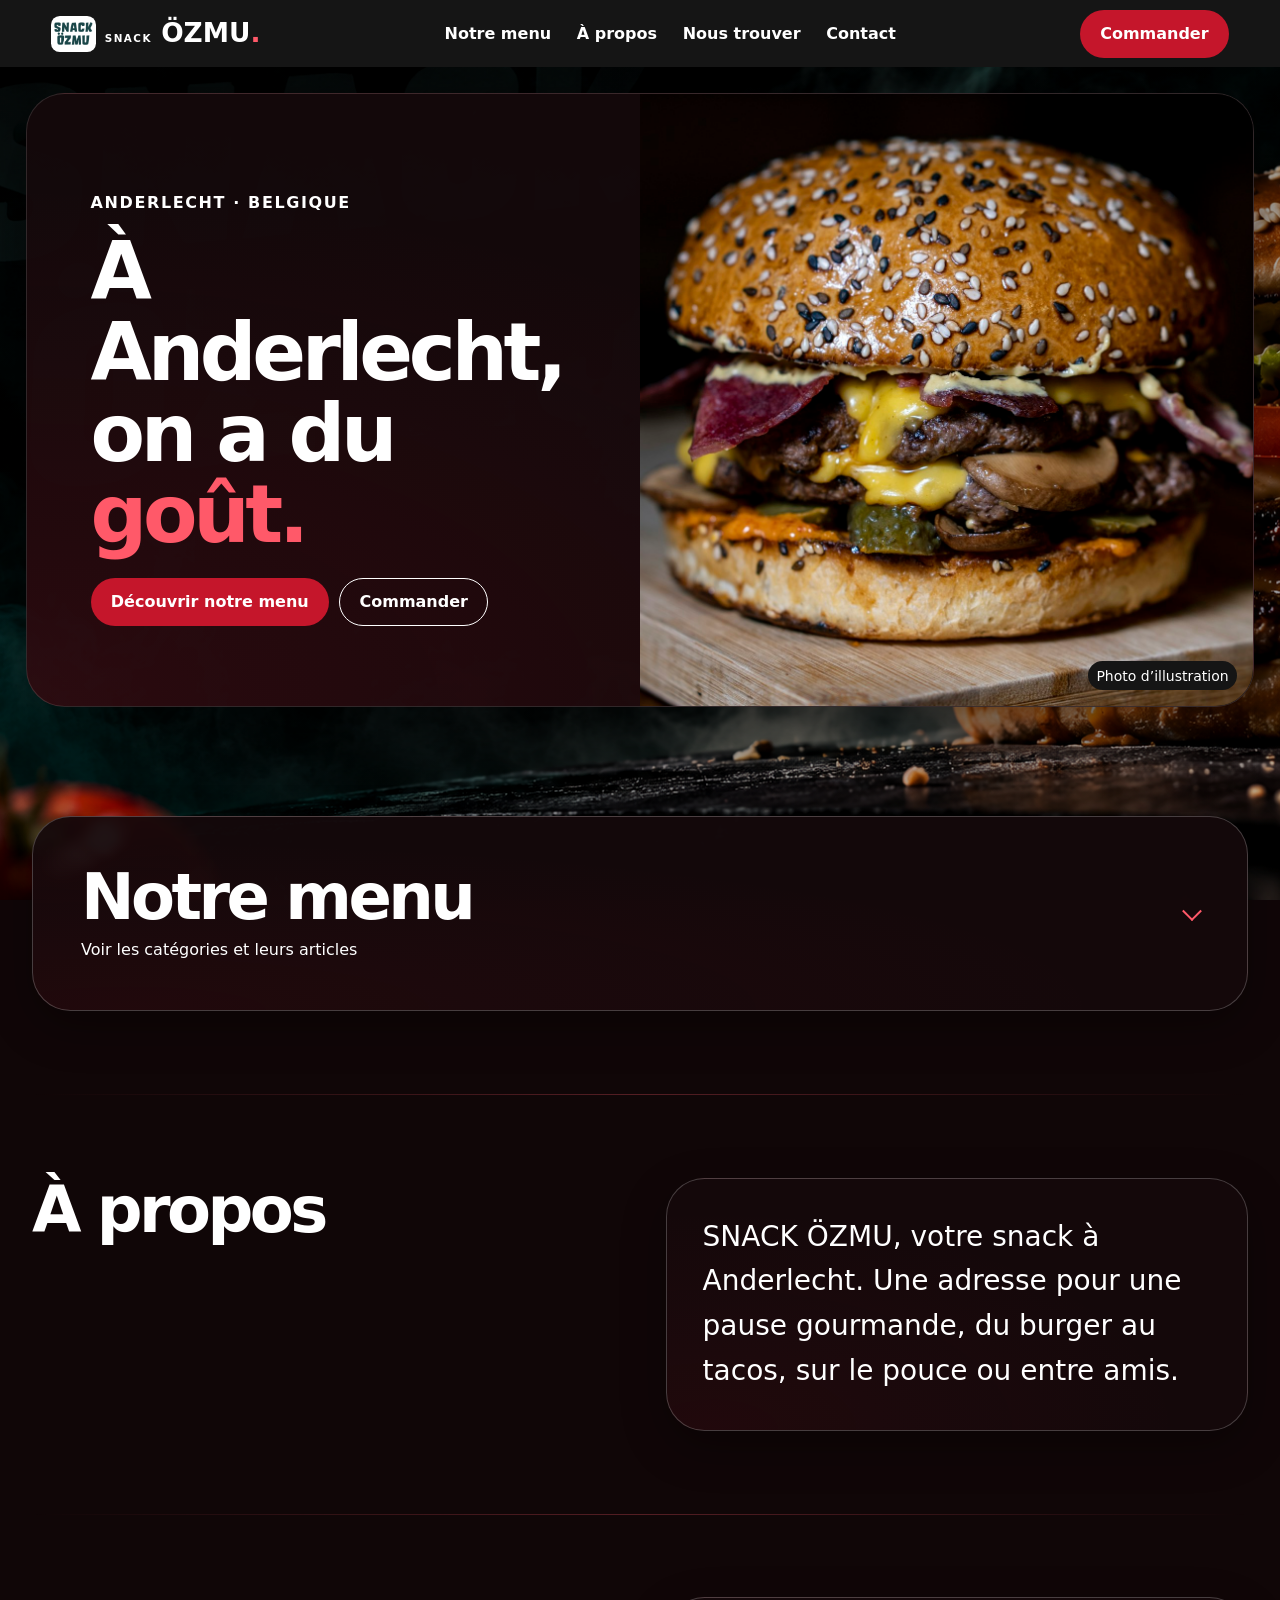
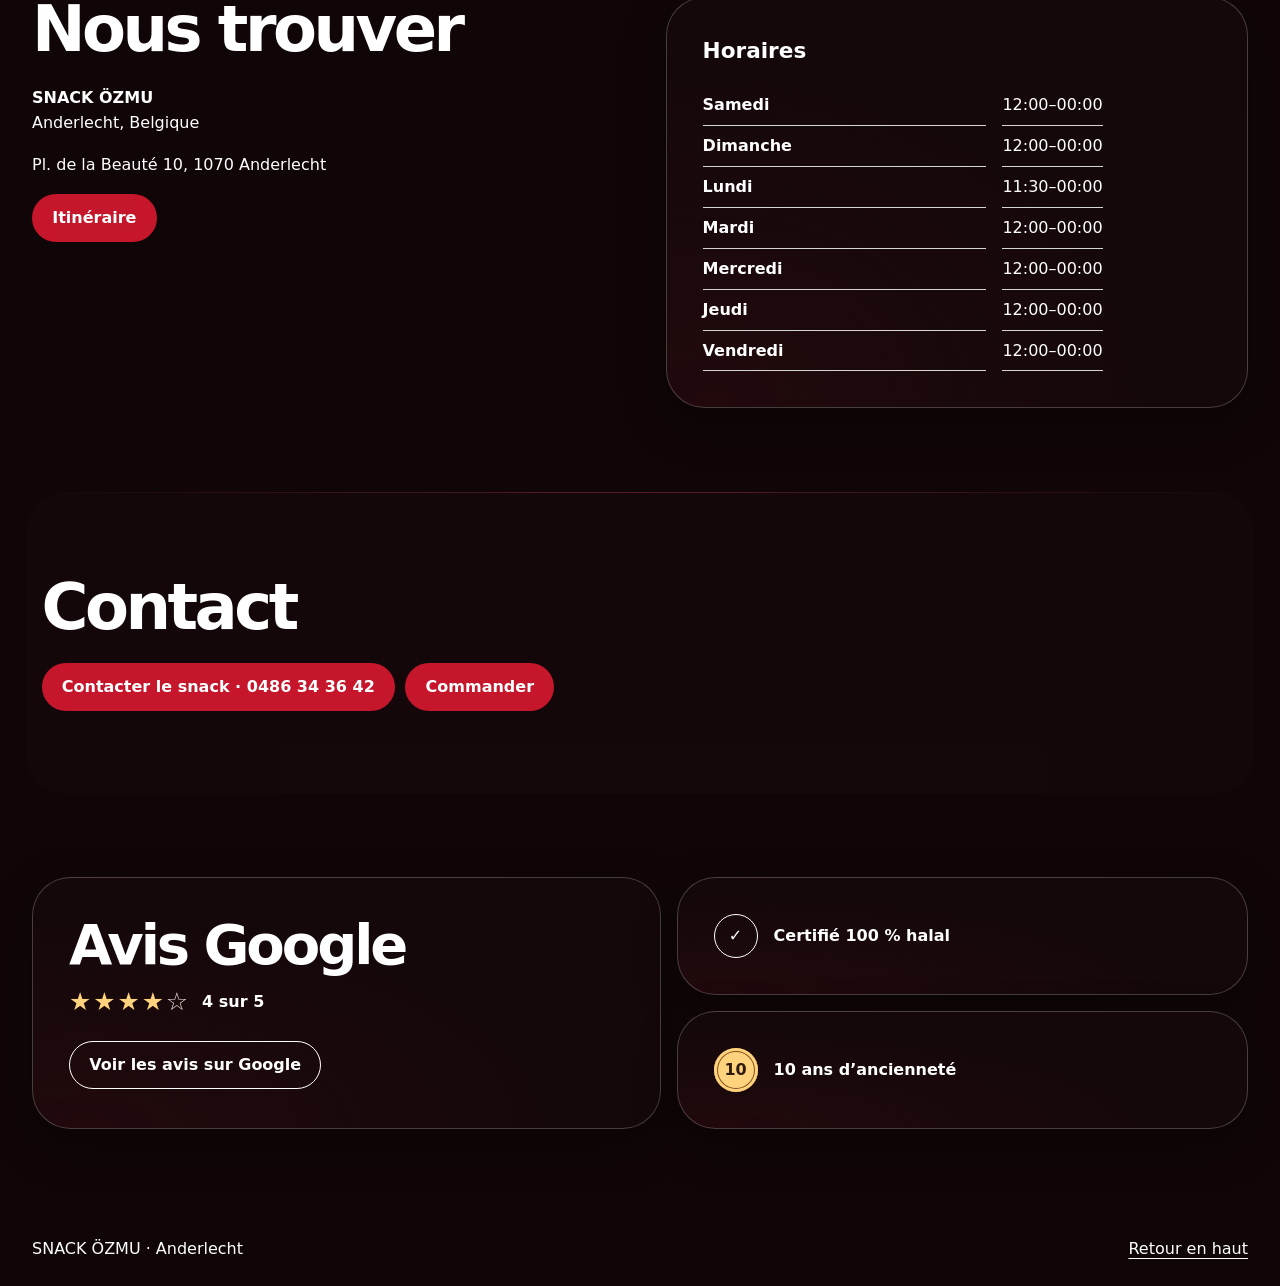
<file: index.html>
﻿<!doctype html>
<html lang="fr">
<head>
<meta charset="utf-8">
<meta name="viewport" content="width=device-width,initial-scale=1">
<meta name="description" content="Découvrez SNACK ÖZMU à Anderlecht. Consultez la carte et retrouvez les informations du snack.">
<title>SNACK ÖZMU — Anderlecht</title>
<link rel="stylesheet" href="style.css?v=animations">
<script src="contenu.js" defer></script>
<script src="site.js?v=animations" defer></script>
</head>
<body>
 <div class="site-intro" aria-hidden="true"><img src="logo_465x320.png" alt="" width="465" height="320"></div>
<a class="skip" href="#principal">Aller au contenu</a>
<header class="top">
 <a class="brand" href="#accueil"><img src="logo_465x320.png" alt="" width="465" height="320"><span><small>SNACK</small> ÖZMU<span class="dot">.</span></span></a>
 <nav aria-label="Navigation principale">
 <a href="#menu">Notre menu</a><a href="#a-propos">À propos</a><a href="#localisation">Nous trouver</a><a href="#contact">Contact</a>
 </nav>
 <details class="mobile-nav"><summary>Navigation</summary><nav aria-label="Navigation mobile">
 <a href="#menu">Notre menu</a><a href="#a-propos">À propos</a><a href="#localisation">Nous trouver</a><a href="#contact">Contact</a>
 </nav></details>
 <a class="button top-order" href="commander.html">Commander</a>
</header>
<main id="principal">
 <section class="hero" id="accueil" aria-labelledby="slogan">
  <div class="hero-copy"><p class="location">Anderlecht · Belgique</p>
   <h1 id="slogan">À Anderlecht,<br>on a du <em>goût.</em></h1>
   <div class="actions"><a class="button" href="#menu">Découvrir notre menu</a><a class="button outline" href="commander.html">Commander</a></div>
  </div>
  <figure class="hero-image"><img src="images/accueil-burger.jpg" alt="" fetchpriority="high"><figcaption>Photo d’illustration</figcaption></figure>
 </section>
 <section id="menu" class="section wrap" aria-labelledby="menu-title">
  <details id="menu-volet" class="menu-disclosure">
   <summary>
    <h2 id="menu-title">Notre menu</h2>
    <span>Voir les catégories et leurs articles</span>
   </summary>
   <div class="menu-content">
    <div id="filtres" class="filters" role="group" aria-label="Catégories du menu"></div>
    <h3 id="categorie-active"></h3>
    <p>Prix affichés sur Uber Eats. Sélectionnez un article pour voir les options de commande.</p>
    <div id="plats" class="cards"></div><p id="menu-status" role="status">La carte sera bientôt disponible.</p>
   </div>
  </details>
 </section>
 <section id="a-propos" class="section wrap about">
  <h2>À propos</h2><p class="info-panel about-copy">SNACK ÖZMU, votre snack à Anderlecht. Une adresse pour une pause gourmande, du burger au tacos, sur le pouce ou entre amis.</p>
 </section>
 <section id="localisation" class="section wrap visit">
  <div><h2>Nous trouver</h2><p><strong>SNACK ÖZMU</strong><br>Anderlecht, Belgique</p><address id="adresse" hidden></address><a class="button" id="itineraire" hidden>Itinéraire</a></div>
  <div class="info-panel"><h3>Horaires</h3><p id="horaires-status">Horaires à venir.</p><dl id="horaires"></dl></div>
  <iframe id="carte" title="Carte Google Maps de SNACK ÖZMU" loading="lazy" referrerpolicy="strict-origin-when-cross-origin" hidden></iframe>
 </section>
 <section id="contact" class="section dark">
  <div class="wrap"><h2>Contact</h2><p id="contact-status">Les coordonnées seront bientôt disponibles.</p>
  <div class="actions"><a class="button" id="telephone" hidden>Contacter le snack</a><a class="button outline" id="instagram" hidden>Instagram</a><a class="button" href="commander.html">Commander</a></div></div>
 </section>
 <section class="section wrap restaurant-details" id="avis" aria-labelledby="avis-title">
  <div class="info-panel reviews-card">
   <h2 id="avis-title">Avis Google</h2>
   <p class="review-score"><span class="review-stars" aria-hidden="true">★★★★<span>☆</span></span><strong>4 sur 5</strong></p>
   <a class="button outline" href="https://www.google.com/maps/place//data=!4m4!3m3!1s0x47c3c6a8033edd1b:0x6edd6a1e29aa8f54!9m1!1b1">Voir les avis sur Google</a>
  </div>
  <ul class="restaurant-badges" aria-label="Les engagements du snack">
   <li class="info-panel"><span class="halal-mark" aria-hidden="true">✓</span><strong>Certifié 100&nbsp;% halal</strong></li>
   <li class="info-panel"><span class="anniversary-medal" aria-hidden="true">10</span><strong>10 ans d’ancienneté</strong></li>
  </ul>
 </section>
</main>
<footer class="wrap footer"><span>SNACK ÖZMU · Anderlecht</span><a href="#accueil">Retour en haut</a></footer>
<dialog id="commande-produit" class="order-dialog" aria-labelledby="commande-produit-nom">
 <form method="dialog"><button class="close-dialog" autofocus>Fermer</button></form>
 <h2 id="commande-produit-nom"></h2>
 <p id="commande-produit-prix"></p>
 <div class="actions">
  <a class="button" id="commande-uber" href="https://www.ubereats.com/be/store/ozmu-snack/OQm7Y-DIWaSBR3e65a0s0Q">Commander sur Uber Eats</a>
  <a class="button outline" href="https://www.takeaway.com/be-fr/menu/snack-ozmu-anderlecht?serviceType=delivery">Voir la carte sur Takeaway</a>
 </div>
</dialog>
</body>
</html>
</file>
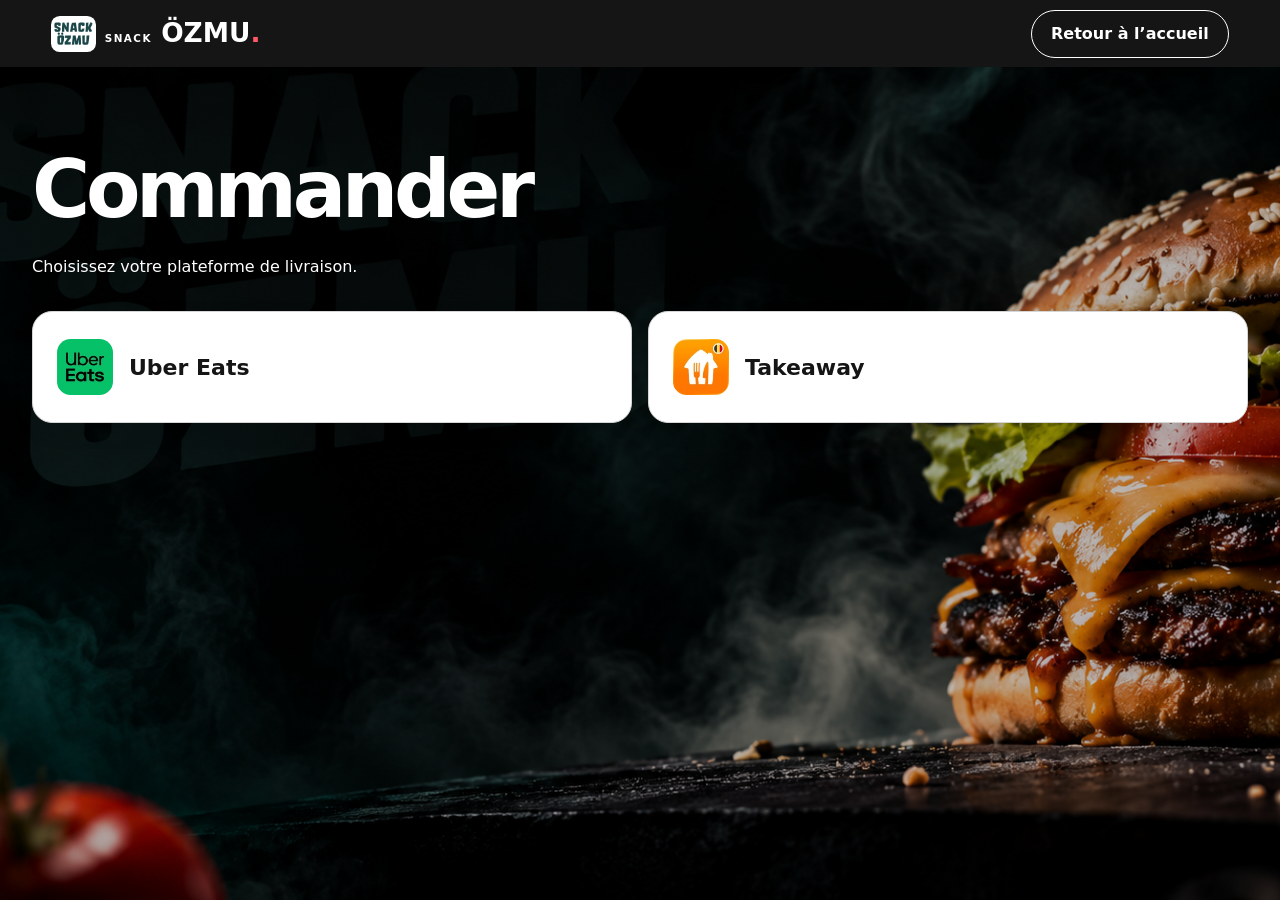
<file: commander.html>
﻿<!doctype html>
<html lang="fr">
<head>
<meta charset="utf-8">
<meta name="viewport" content="width=device-width,initial-scale=1">
<title>Commander — SNACK ÖZMU</title>
<link rel="stylesheet" href="style.css?v=animations">
</head>
<body class="order-page">
<a class="skip" href="#principal">Aller au contenu</a>
<header class="top">
 <a class="brand" href="index.html"><img src="logo_465x320.png" alt="" width="465" height="320"><span><small>SNACK</small> ÖZMU<span class="dot">.</span></span></a>
 <a class="button outline" href="index.html">Retour à l’accueil</a>
</header>
<main id="principal" class="section wrap">
 <h1>Commander</h1>
 <p>Choisissez votre plateforme de livraison.</p>
 <ul class="platforms">
  <li><a href="https://www.ubereats.com/be/store/ozmu-snack/OQm7Y-DIWaSBR3e65a0s0Q"><img class="platform-logo" src="[data-uri]" alt="" width="100" height="100"><span>Uber Eats</span></a></li>
  <li><a href="https://www.takeaway.com/be-fr/menu/snack-ozmu-anderlecht?serviceType=delivery"><img class="platform-logo" src="[data-uri]" alt="" width="100" height="100"><span>Takeaway</span></a></li>
 </ul>
</main>
</body>
</html>
</file>
<file: style.css>
﻿:root{--red:#c5162b;--ink:#151515;--paper:#fff;--red-light:#ff5969;--white:#fff;--line:#d5d5d5;--radius:1.25rem;--section-space:clamp(3.25rem,6.5vw,6rem);--panel-shadow:0 1rem 2.8rem #0005;--motion-out:cubic-bezier(.22,.75,.28,1);--radius-large:clamp(1.25rem,3vw,2.5rem);--body:system-ui,-apple-system,BlinkMacSystemFont,"Segoe UI",sans-serif}
*{box-sizing:border-box}
[hidden]{display:none!important}
html{scroll-behavior:smooth;scroll-padding-top:6rem}
body{position:relative;isolation:isolate;margin:0;min-height:100vh;background:#100607;color:var(--white);font:1rem/1.6 var(--body)}
body::before{content:"";position:fixed;inset:0;z-index:-1;pointer-events:none;background:linear-gradient(#0004,#0004),url("autre%20image.png") center/cover no-repeat}
a{color:inherit;text-underline-offset:.23em}
a:focus-visible,button:focus-visible,summary:focus-visible{outline:3px solid var(--red-light);outline-offset:4px}
.skip{position:fixed;z-index:9;left:1rem;top:1rem;padding:.75rem;background:var(--paper);color:var(--ink);transform:translateY(-180%)}
.skip:focus{transform:none}
.top{position:sticky;top:0;z-index:3;display:flex;align-items:center;justify-content:space-between;gap:1rem;padding:.6rem clamp(1rem,4vw,4rem);background:var(--ink);color:var(--white)}
.brand{display:flex;align-items:center;min-height:44px;font:800 1.65rem/1 var(--body);text-decoration:none;white-space:nowrap}
.brand small{font:700 .65rem/1 var(--body);letter-spacing:.14em}
.brand img{width:2.8rem;height:2.25rem;margin-inline-end:.55rem;padding:.2rem;background:var(--white);border-radius:.55rem;object-fit:contain}
.dot,.hero em{color:var(--red-light)}
nav{display:flex;gap:clamp(.7rem,2vw,2rem)}
nav a,.mobile-nav summary{display:flex;align-items:center;min-height:44px;font-weight:700;text-decoration:none;cursor:pointer}
nav a:hover{text-decoration:underline}
.mobile-nav{display:none}
.button,.filters button{display:inline-flex;align-items:center;justify-content:center;min-height:48px;padding:.65rem 1.2rem;border:1px solid transparent;border-radius:999px;background:var(--red);color:var(--white);font:700 1rem/1.25 var(--body);text-decoration:none;transition:background .2s,transform .2s}
.button:hover{background:#a61022;transform:translateY(-2px)}
.outline{border-color:currentColor;background:transparent;color:var(--white)}
.outline:focus-visible{outline-color:var(--red-light)}.outline:hover{background:var(--white);color:var(--ink)}
.hero{display:grid;grid-template-columns:1fr 1fr;min-height:clamp(33rem,48vw,48rem);margin:clamp(.65rem,2vw,1.75rem);border-radius:var(--radius-large);overflow:hidden;border:1px solid #ffffff20;background:radial-gradient(ellipse at 0% 100%,#c5162b22,transparent 60%),#15090beb;color:var(--white);box-shadow:0 1.5rem 4.25rem #0008}
.hero-copy{align-self:center;padding:clamp(2rem,6vw,7rem) clamp(1rem,5vw,5rem)}
.location{font-weight:700;letter-spacing:.1em;text-transform:uppercase}
h1,h2{font-family:var(--body);font-weight:850;line-height:1.02;letter-spacing:-.055em;margin:0 0 1.4rem;text-wrap:balance}
h1{font-size:clamp(2.8rem,6.2vw,7rem)}
h1 em{font-style:normal}
h2{font-size:clamp(2.5rem,5vw,5.5rem)}
h3{font-size:1.35rem;margin:0}
.actions,.filters{display:flex;flex-wrap:wrap;gap:.65rem}
.hero-image{position:relative;isolation:isolate;overflow:hidden;margin:0;background:var(--ink);min-height:16rem}
.hero-image img{position:absolute;width:100%;height:100%;object-fit:cover;object-position:center;transition:transform .5s}
.hero-image figcaption{position:absolute;bottom:1rem;right:1rem;background:var(--ink);color:var(--white);padding:.2rem .55rem;font-size:.875rem;border-radius:999px}
.wrap{width:min(100% - 2rem,76rem);margin-inline:auto}
.section{position:relative;padding-block:var(--section-space)}
.section+.section::before{content:"";position:absolute;top:0;inset-inline:0;height:1px;background:linear-gradient(90deg,transparent,#ff59694a,transparent);pointer-events:none}
.dark+.section::before{display:none}
.dark{margin-inline:clamp(.65rem,2vw,1.75rem);border-radius:var(--radius-large);background:#15090bd6;color:var(--white)}
.filters button{background:#15090bcc;color:var(--white);border-color:#ffffff85;cursor:pointer}
.filters button[aria-pressed="true"],.filters button:hover{background:var(--white);color:var(--ink)}
.cards{display:grid;grid-template-columns:repeat(auto-fit,minmax(min(100%,17rem),1fr));gap:1rem}
.cards:not(:empty){margin-block-start:1.5rem}
.card{border:1px solid var(--line);border-radius:var(--radius);overflow:hidden}
.card-photo{overflow:hidden;aspect-ratio:4/3;background:var(--ink)}
.card img{display:block;width:100%;height:100%;object-fit:cover;transition:transform .4s}
@media(hover:hover){.hero-image:hover img,.card:hover img{transform:scale(1.045)}}
.about,.visit{display:grid;grid-template-columns:1fr 1fr;gap:clamp(1.25rem,4vw,3.5rem)}
.info-panel{padding:clamp(1.25rem,3vw,2.25rem);border:1px solid #ffffff38;border-radius:var(--radius-large);background:radial-gradient(ellipse at 8% 100%,#c5162b12,transparent 62%),#15090bee;box-shadow:var(--panel-shadow)}
.about-copy{font-size:clamp(1.15rem,2.5vw,1.75rem);margin:0}

.visit iframe{width:100%;min-height:20rem;grid-column:1/-1;border:0;border-radius:var(--radius)}
address{font-style:normal;white-space:pre-line;margin-bottom:1rem}
dt{font-weight:700}dd{margin:0 0 .5rem}
.footer{display:flex;flex-wrap:wrap;justify-content:space-between;gap:1rem;padding-block:1.5rem}
.enter{animation:enter .65s var(--motion-out) both}
@keyframes enter{from{opacity:.72;transform:translateY(.85rem)}to{opacity:1;transform:translateY(0)}}
@media(max-width:64rem){.top>nav{display:none}.mobile-nav{display:block;margin-left:auto}.mobile-nav nav{position:absolute;top:100%;inset-inline:0;flex-direction:column;gap:0;background:var(--ink);padding:.5rem 1rem 1rem;border-radius:0 0 var(--radius) var(--radius)}.mobile-nav summary{display:list-item;padding:.55rem .25rem}}
@media(max-width:42rem){.hero,.about,.visit{grid-template-columns:1fr}.hero-image{min-height:clamp(16rem,67vw,27rem)}.hero-copy{padding-block:2.5rem}.top{gap:.45rem;padding-inline:.7rem}.mobile-nav summary{font-size:.875rem}.brand img{width:2rem;height:1.65rem;margin-inline-end:.3rem}.top-order{padding-inline:.65rem}.brand{font-size:1.35rem}.brand small{display:block}.button,.filters button{font-size:.9375rem}}
@media(prefers-reduced-motion:reduce){*,*::before,*::after{scroll-behavior:auto!important;animation:none!important;transition:none!important}}

.platforms{display:grid;grid-template-columns:repeat(auto-fit,minmax(min(100%,15rem),1fr));gap:1rem;list-style:none;padding:0;margin:2rem 0 0}
.platforms a{display:flex;align-items:center;gap:1rem;min-height:7rem;padding:clamp(.85rem,3vw,1.5rem);border:1px solid var(--line);border-radius:var(--radius);background:var(--white);color:var(--ink);box-shadow:0 .5rem 1.6rem #1515150d;font-size:1.375rem;font-weight:750;text-decoration:none;transition:border-color .2s,box-shadow .2s}
.platforms a:hover{border-color:var(--red);box-shadow:0 .6rem 1.7rem #15151517}
.platform-logo{display:block;flex:none;width:3.5rem;height:3.5rem;border-radius:.85rem}
.platforms a:focus-visible{outline-color:var(--white)}
#horaires{display:grid;grid-template-columns:minmax(0,1fr) auto;max-width:25rem;column-gap:1rem;margin:1rem 0 0}
#horaires dt,#horaires dd{margin:0;padding:.45rem 0;border-bottom:1px solid var(--line)}
#horaires dd{font-variant-numeric:tabular-nums}

.product-trigger{display:block;width:100%;height:100%;border:0;background:#15090be6;color:var(--white);font:inherit;text-align:left;padding:0;cursor:pointer}
.product-trigger:hover{background:#321317}
.product-trigger:focus-visible{outline-offset:-4px}
.card-photo{display:block}
.product-info{display:grid;gap:.35rem;padding:1rem 1.25rem}
.product-name{font-weight:750}
.order-dialog{width:min(34rem,100% - 2rem);max-height:calc(100% - 2rem);padding:clamp(1.25rem,4vw,2rem);border:1px solid #ffffff85;border-radius:var(--radius);background:var(--ink);color:var(--white)}
.order-dialog::backdrop{background:#000a}
.order-dialog h2{font-size:clamp(1.65rem,5vw,2.6rem);margin:1rem 0 0}
.order-dialog form{text-align:right}
.close-dialog{min-height:44px;padding:0 .85rem;border:1px solid currentColor;border-radius:999px;background:transparent;color:inherit;font:inherit;cursor:pointer}

.site-intro{display:none}
@media(prefers-reduced-motion:no-preference){
 .site-intro{position:fixed;inset:0;z-index:8;display:grid;place-items:center;background:#100607;pointer-events:none;animation:intro-fade 2.25s ease both}
 .site-intro img{width:clamp(8rem,27vw,14rem);height:auto;padding:1.05rem;border-radius:var(--radius);background:var(--white);animation:intro-logo .5s ease-out both}
 body:has(:focus-visible) .site-intro{display:none}
}
@keyframes intro-logo{from{opacity:0;transform:scale(.92)}to{opacity:1;transform:scale(1)}}
@keyframes intro-fade{0%,71%{opacity:1;visibility:visible}100%{opacity:0;visibility:hidden}}

.menu-disclosure{border:1px solid #ffffff38;border-radius:var(--radius-large);background:radial-gradient(ellipse at 8% 100%,#c5162b12,transparent 62%),#15090bee;box-shadow:var(--panel-shadow)}
.menu-disclosure>summary{position:relative;display:grid;gap:.4rem;padding:clamp(1.25rem,4vw,3rem);padding-inline-end:clamp(3.6rem,8vw,6rem);border-radius:var(--radius-large);cursor:pointer;list-style:none}
.menu-disclosure>summary::-webkit-details-marker{display:none}
.menu-disclosure>summary:hover{background:#ffffff10}
.menu-disclosure>summary h2{margin:0;text-wrap:pretty}
.menu-disclosure>summary::after{content:"";position:absolute;inset-inline-end:clamp(1.5rem,4vw,3rem);top:50%;width:.75rem;height:.75rem;border-right:2px solid var(--red-light);border-bottom:2px solid var(--red-light);transform:translateY(-70%) rotate(45deg);transition:transform .2s}
.menu-disclosure[open]>summary::after{transform:translateY(-25%) rotate(225deg)}
.menu-content{padding:0 clamp(1.25rem,4vw,3rem) clamp(1.25rem,4vw,3rem)}
.menu-content h3{margin-top:1.5rem}
.menu-content h3+p{margin-top:.35rem}

.restaurant-details{display:grid;grid-template-columns:1.1fr 1fr;gap:1rem}
.reviews-card{display:grid;align-content:center;justify-items:start}
.reviews-card h2{font-size:clamp(2rem,5vw,3.5rem);margin-bottom:.5rem}
.review-score{display:flex;align-items:center;flex-wrap:wrap;gap:.75rem;margin:0 0 1.25rem}
.review-stars{color:#ffd27e;font-size:1.55rem;letter-spacing:.08em}
.review-stars span{color:#e9d9d2}
.restaurant-badges{display:grid;gap:1rem;list-style:none;margin:0;padding:0}
.restaurant-badges li{display:flex;align-items:center;gap:1rem}
.halal-mark,.anniversary-medal{display:grid;place-items:center;flex:none;width:2.75rem;aspect-ratio:1;border-radius:50%;font-weight:800}
.halal-mark{border:1px solid currentColor;color:var(--white)}
.anniversary-medal{background:#ffd27e;color:#2e1a0a;box-shadow:inset 0 0 0 3px #ffd27e,inset 0 0 0 4px #825018}
@media(max-width:42rem){.restaurant-details{grid-template-columns:1fr}}

@media(max-width:42rem){body::before{background-position:72% center}}

@media(prefers-reduced-motion:no-preference){
 .hero-image img{animation:burger-appear .9s var(--motion-out) 1.45s backwards}
 body:has(:focus-visible) .hero-image img{animation:none}
}
@keyframes burger-appear{
 from{opacity:.35;scale:1.06;translate:.55rem 0}
 to{opacity:1;scale:1;translate:0 0}
}
</file>
